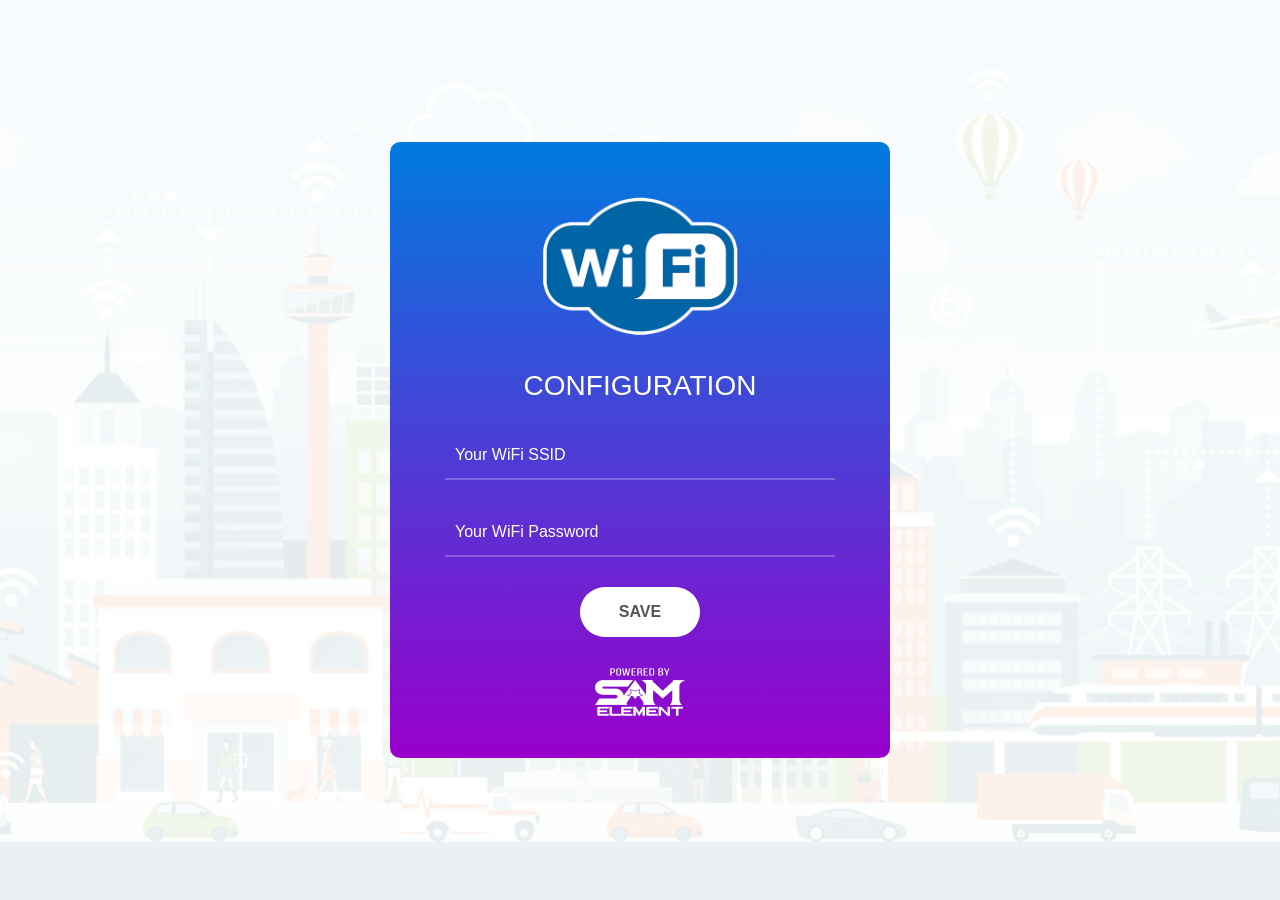
<file: examples/FlameDetector/data/index.html>
<!DOCTYPE html>
<html lang="en">
<head>
	<title>WiFi Configuration</title>
	<meta charset="UTF-8">
	<meta name="viewport" content="width=device-width, initial-scale=1">
	<link rel="icon" type="image/png" href="images/favicon.png"/>
	<link rel="stylesheet" type="text/css" href="css/main.css">
</head>
<body>
	<div class="limiter">
		<div class="container-login100" style="background-image: url('images/bg-01.jpg');">
			<div class="wrap-login100">
				<form id="wifi" class="login100-form" action="/" target="dummyframe">
					<div class="wifi-logo"><img src="images/wifi.png" border=0 alt="WiFi" /></div>

					<span id="title" class="login100-form-title p-b-34 p-t-27">
						Configuration
					</span>

					<div class="wrap-input100 validate-input">
						<input id="ssid" class="input100" type="text" name="ssid" placeholder="Your WiFi SSID">
					</div>

					<div class="wrap-input100 validate-input">
						<input id="password" class="input100" type="test" name="password" placeholder="Your WiFi Password">
					</div>

					<div class="container-login100-form-btn">
						<button class="login100-form-btn">
							SAVE
						</button>
					</div>
					<div class="powered-by"><a href="https://www.samelement.com" target="_blank"><img src="images/powered.png" border=0 alt="Powered by SAM Element" /></a></div>
				</form>
				<iframe width="0" height="0" border="0" name="dummyframe" id="dummyframe"></iframe>
			</div>
		</div>
	</div>
	<script>
		document.getElementById('wifi').onsubmit = function() {
			document.getElementById("title").innerHTML="Configuration Saved!";
		};
	</script>
</body>
</html>
</file>
<file: examples/FlameDetector/data/css/main.css>
.replug{font-family:sans-serif;color:#fff;font-weight:lighter}.powered-by,.wifi-logo{display:inline-block}a,p{font-size:14px;line-height:1.7;color:#666}a:focus,button{outline:0!important}.wifi-logo>img{width:50%}.powered-by{width:10%;min-width:100px;margin-top:30px}*,a,h1,h2,h3,h4,h5,h6,label,li,p,ul{margin:0}.powered-by img{width:100%}*{padding:0;box-sizing:border-box}body,html{height:100%}a{transition:all .4s;-webkit-transition:all .4s;-o-transition:all .4s;-moz-transition:all .4s}a:hover{text-decoration:none;color:#fff}li,ul{list-style-type:none}input,textarea{outline:0;border:none}input:focus,textarea:focus{border-color:transparent!important}input:focus::-webkit-input-placeholder{color:transparent}input:focus:-moz-placeholder{color:transparent}input:focus::-moz-placeholder{color:transparent}input:focus:-ms-input-placeholder{color:transparent}textarea:focus::-webkit-input-placeholder{color:transparent}textarea:focus:-moz-placeholder{color:transparent}textarea:focus::-moz-placeholder{color:transparent}textarea:focus:-ms-input-placeholder{color:transparent}input::-webkit-input-placeholder{color:#fff}input:-moz-placeholder{color:#fff}input::-moz-placeholder{color:#fff}input:-ms-input-placeholder{color:#fff}textarea::-webkit-input-placeholder{color:#fff}textarea:-moz-placeholder{color:#fff}textarea::-moz-placeholder{color:#fff}textarea:-ms-input-placeholder{color:#fff}label{display:block}button{border:none;background:0 0}button:hover{cursor:pointer}iframe{border:none!important}.txt1{font-size:13px;color:#e5e5e5;line-height:1.5}.limiter{width:100%;margin:0 auto}.container-login100{width:100%;min-height:100vh;display:-webkit-box;display:-webkit-flex;display:-moz-box;display:-ms-flexbox;display:flex;flex-wrap:wrap;justify-content:center;align-items:center;padding:15px;background-repeat:no-repeat;background-position:center;background-size:cover;position:relative;z-index:1}.container-login100::before{content:"";display:block;position:absolute;z-index:-1;width:100%;height:100%;top:0;left:0;background-color:rgba(255,255,255,.9)}.container-login100-form-btn,.login100-form-logo{display:-webkit-box;display:-webkit-flex;display:-moz-box;display:-ms-flexbox}.wrap-login100{width:500px;border-radius:10px;overflow:hidden;padding:55px 55px 15px;background:#9152f8;background:-webkit-linear-gradient(top,#007adf,#90c);background:-o-linear-gradient(top,#007adf,#90c);background:-moz-linear-gradient(top,#007adf,#90c);background:linear-gradient(top,#007adf,#90c)}.login100-form{text-align:center;width:100%}.login100-form-logo{font-size:60px;color:#333;display:flex;justify-content:center;align-items:center;width:120px;height:120px;border-radius:50%;background-color:#fff;margin:0 auto}.login100-form-title{font-family:sans-serif;font-size:28px;color:#fff;line-height:1.2;text-align:center;text-transform:uppercase;display:block;padding:30px 0}.wrap-input100{width:100%;position:relative;border-bottom:2px solid rgba(255,255,255,.24);margin-bottom:30px}.focus-input100,.focus-input100::after,.focus-input100::before{display:block;position:absolute;left:0}.input100{font-size:16px;color:#fff;line-height:1.2;display:block;width:100%;height:45px;background:0 0;padding:0 10px}.has-val.input100,.input100:focus{padding-left:5px}.focus-input100{width:100%;height:100%;top:0;pointer-events:none}.focus-input100::before{content:"";bottom:-2px;width:0;height:2px;-webkit-transition:all .4s;-o-transition:all .4s;-moz-transition:all .4s;transition:all .4s;background:#fff}.focus-input100::after,.login100-form-btn{-webkit-transition:all .4s;-o-transition:all .4s;-moz-transition:all .4s}.focus-input100::after{font-size:22px;color:#fff;content:attr(data-placeholder);width:100%;top:6px;padding-left:5px;transition:all .4s}.has-val.input100+.focus-input100::after,.input100:focus+.focus-input100::after{top:-22px;font-size:18px}.input100:focus+.focus-input100::before{width:100%}.has-val.input100+.focus-input100::before{width:100%}.container-login100-form-btn{width:100%;display:flex;flex-wrap:wrap;justify-content:center}.login100-form-btn{font-weight:700;font-size:16px;color:#555;line-height:1.2;display:-webkit-box;display:-webkit-flex;display:-moz-box;display:-ms-flexbox;display:flex;justify-content:center;align-items:center;padding:0 20px;min-width:120px;height:50px;border-radius:25px;background:#9152f8;background:-webkit-linear-gradient(bottom,#7579ff,#b224ef);background:-o-linear-gradient(bottom,#7579ff,#b224ef);background:-moz-linear-gradient(bottom,#7579ff,#b224ef);background:linear-gradient(bottom,#7579ff,#b224ef);position:relative;z-index:1;transition:all .4s}.login100-form-btn::before{content:"";display:block;position:absolute;z-index:-1;width:100%;height:100%;border-radius:25px;background-color:#fff;top:0;left:0;opacity:1;-webkit-transition:all .4s;-o-transition:all .4s;-moz-transition:all .4s;transition:all .4s}.login100-form-btn:hover{color:#fff}.login100-form-btn:hover:before{opacity:0}@media (max-width:576px){.wrap-login100{padding:55px 15px 15px}}
</file>
<file: examples/SmartRelayWithRTCLoggingDate/data/css/main.css>
.replug{font-family:sans-serif;color:#fff;font-weight:lighter}.powered-by,.wifi-logo{display:inline-block}a,p{font-size:14px;line-height:1.7;color:#666}a:focus,button{outline:0!important}.wifi-logo>img{width:50%}.powered-by{width:10%;min-width:100px;margin-top:30px}*,a,h1,h2,h3,h4,h5,h6,label,li,p,ul{margin:0}.powered-by img{width:100%}*{padding:0;box-sizing:border-box}body,html{height:100%}a{transition:all .4s;-webkit-transition:all .4s;-o-transition:all .4s;-moz-transition:all .4s}a:hover{text-decoration:none;color:#fff}li,ul{list-style-type:none}input,textarea{outline:0;border:none}input:focus,textarea:focus{border-color:transparent!important}input:focus::-webkit-input-placeholder{color:transparent}input:focus:-moz-placeholder{color:transparent}input:focus::-moz-placeholder{color:transparent}input:focus:-ms-input-placeholder{color:transparent}textarea:focus::-webkit-input-placeholder{color:transparent}textarea:focus:-moz-placeholder{color:transparent}textarea:focus::-moz-placeholder{color:transparent}textarea:focus:-ms-input-placeholder{color:transparent}input::-webkit-input-placeholder{color:#fff}input:-moz-placeholder{color:#fff}input::-moz-placeholder{color:#fff}input:-ms-input-placeholder{color:#fff}textarea::-webkit-input-placeholder{color:#fff}textarea:-moz-placeholder{color:#fff}textarea::-moz-placeholder{color:#fff}textarea:-ms-input-placeholder{color:#fff}label{display:block}button{border:none;background:0 0}button:hover{cursor:pointer}iframe{border:none!important}.txt1{font-size:13px;color:#e5e5e5;line-height:1.5}.limiter{width:100%;margin:0 auto}.container-login100{width:100%;min-height:100vh;display:-webkit-box;display:-webkit-flex;display:-moz-box;display:-ms-flexbox;display:flex;flex-wrap:wrap;justify-content:center;align-items:center;padding:15px;background-repeat:no-repeat;background-position:center;background-size:cover;position:relative;z-index:1}.container-login100::before{content:"";display:block;position:absolute;z-index:-1;width:100%;height:100%;top:0;left:0;background-color:rgba(255,255,255,.9)}.container-login100-form-btn,.login100-form-logo{display:-webkit-box;display:-webkit-flex;display:-moz-box;display:-ms-flexbox}.wrap-login100{width:500px;border-radius:10px;overflow:hidden;padding:55px 55px 15px;background:#9152f8;background:-webkit-linear-gradient(top,#007adf,#90c);background:-o-linear-gradient(top,#007adf,#90c);background:-moz-linear-gradient(top,#007adf,#90c);background:linear-gradient(top,#007adf,#90c)}.login100-form{text-align:center;width:100%}.login100-form-logo{font-size:60px;color:#333;display:flex;justify-content:center;align-items:center;width:120px;height:120px;border-radius:50%;background-color:#fff;margin:0 auto}.login100-form-title{font-family:sans-serif;font-size:28px;color:#fff;line-height:1.2;text-align:center;text-transform:uppercase;display:block;padding:30px 0}.wrap-input100{width:100%;position:relative;border-bottom:2px solid rgba(255,255,255,.24);margin-bottom:30px}.focus-input100,.focus-input100::after,.focus-input100::before{display:block;position:absolute;left:0}.input100{font-size:16px;color:#fff;line-height:1.2;display:block;width:100%;height:45px;background:0 0;padding:0 10px}.has-val.input100,.input100:focus{padding-left:5px}.focus-input100{width:100%;height:100%;top:0;pointer-events:none}.focus-input100::before{content:"";bottom:-2px;width:0;height:2px;-webkit-transition:all .4s;-o-transition:all .4s;-moz-transition:all .4s;transition:all .4s;background:#fff}.focus-input100::after,.login100-form-btn{-webkit-transition:all .4s;-o-transition:all .4s;-moz-transition:all .4s}.focus-input100::after{font-size:22px;color:#fff;content:attr(data-placeholder);width:100%;top:6px;padding-left:5px;transition:all .4s}.has-val.input100+.focus-input100::after,.input100:focus+.focus-input100::after{top:-22px;font-size:18px}.input100:focus+.focus-input100::before{width:100%}.has-val.input100+.focus-input100::before{width:100%}.container-login100-form-btn{width:100%;display:flex;flex-wrap:wrap;justify-content:center}.login100-form-btn{font-weight:700;font-size:16px;color:#555;line-height:1.2;display:-webkit-box;display:-webkit-flex;display:-moz-box;display:-ms-flexbox;display:flex;justify-content:center;align-items:center;padding:0 20px;min-width:120px;height:50px;border-radius:25px;background:#9152f8;background:-webkit-linear-gradient(bottom,#7579ff,#b224ef);background:-o-linear-gradient(bottom,#7579ff,#b224ef);background:-moz-linear-gradient(bottom,#7579ff,#b224ef);background:linear-gradient(bottom,#7579ff,#b224ef);position:relative;z-index:1;transition:all .4s}.login100-form-btn::before{content:"";display:block;position:absolute;z-index:-1;width:100%;height:100%;border-radius:25px;background-color:#fff;top:0;left:0;opacity:1;-webkit-transition:all .4s;-o-transition:all .4s;-moz-transition:all .4s;transition:all .4s}.login100-form-btn:hover{color:#fff}.login100-form-btn:hover:before{opacity:0}@media (max-width:576px){.wrap-login100{padding:55px 15px 15px}}
</file>
